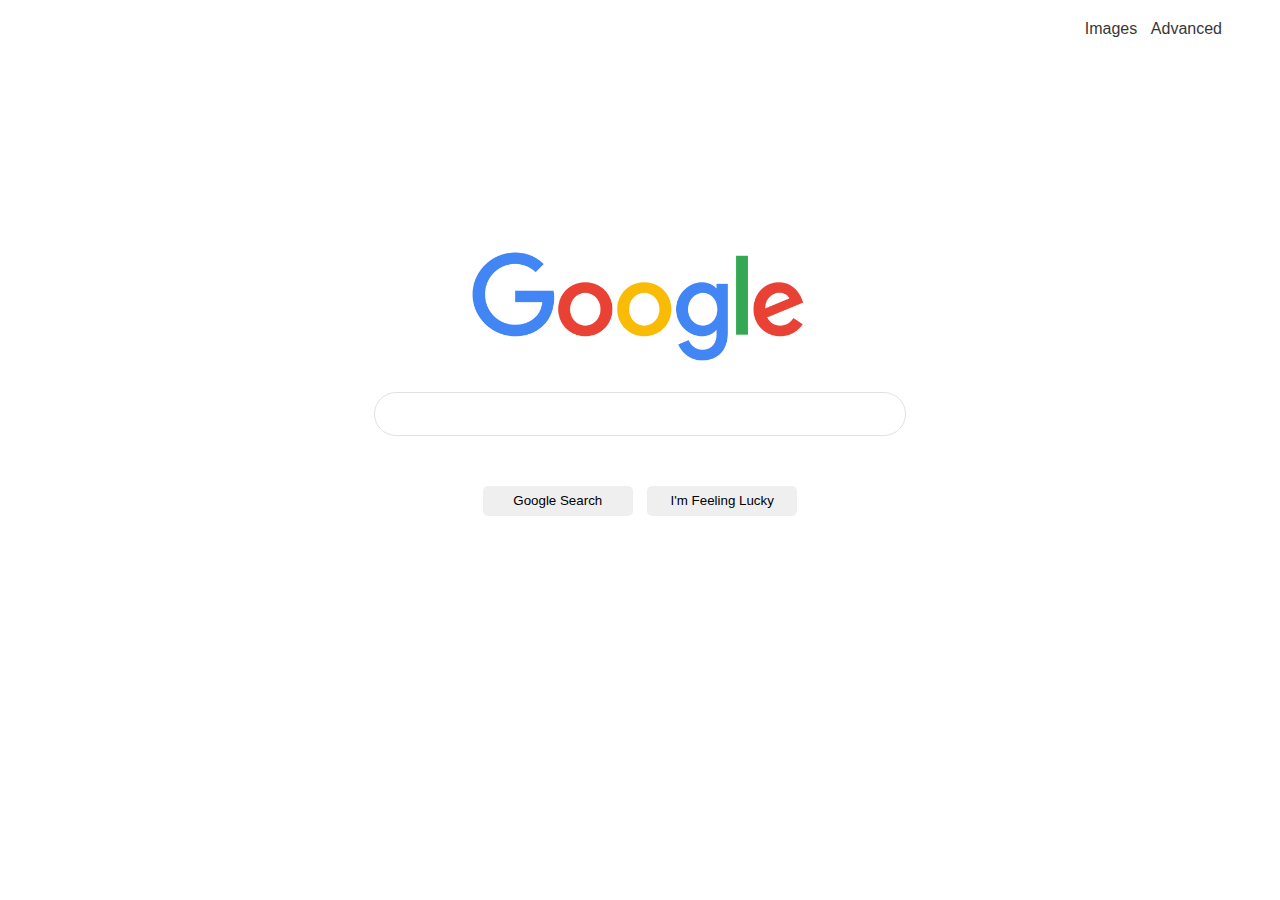
<file: search/index.html>
<!DOCTYPE html>
<html lang="en">
  <head>
    <title>Search</title>
    <link rel="stylesheet" href="style.css" />
  </head>

  <body>
    <div class="other-search-options">
      <a href="image-search.html">Images</a>
      <a href="advanced-search.html">Advanced</a>
    </div>

    <div class="logo-container">
      <img id="google-img" src="Logo.png" alt="Google Logo" />
    </div>
    <div class="search-container">
      <form action="https://www.google.com/search">
        <div class="search-input">
          <input id="search-box" type="text" name="q" />
        </div>
        <div class="search-button">
          <input id="submit" type="submit" value="Google Search" />
          <input
            id="feeling-lucky"
            type="submit"
            name="btnI"
            value="I'm Feeling Lucky"
          />
        </div>
      </form>
    </div>
  </body>
</html>
</file>
<file: search/style.css>
html {
  font-family: Arial, Helvetica, sans-serif;
}

a {
  padding-right: 10px;
  color: #373737;
  text-decoration: none;
}
.other-search-options {
  text-align: right;
  margin: 20px 40px;
}
.search-input,
.search-button {
  text-align: center;
  margin: 10px;
}
#search-box {
  width: 40%;
  min-width: 380px;
  height: 40px;
  border-radius: 25px;
  border: 1px solid #dfe1e5;
  margin-bottom: 40px;
  padding-left: 30px;
}

#submit,
#feeling-lucky {
  width: 150px;
  height: 30px;
  border-radius: 5px;
  border-width: 1px;
  margin: auto 5px auto 5px;
  border: none;
}
#google-img {
  width: 400px;
  height: auto;
}
.logo-container {
  justify-content: center;
  display: flex;
  align-items: center;
  margin-top: 200px;
}
#advanced-google-img {
  width: 400px;
  height: auto;
}
.advanced-logo-container {
  justify-content: center;
  display: flex;
  align-items: center;
  margin: 0% 70% 40px 0%;
  min-width: 400px;
}
.search-container {
  justify-content: center;
}
.advanced-search-container {
  width: 80%;
  min-width: 600px;
}
.advanced-search-label {
  margin-left: 10%;
  justify-content: left;
  width: 20%;
}
.advanced-search-button {
  text-align: right;
}
.advanced-search-button input {
  text-align: center;
  background-color: rgb(66, 133, 244);
  color: white;
  width: 200px;
  height: 30px;
  border-radius: 5px;
  border-width: 1px;
}
.advanced-search-input {
  width: 100%;
}
.advanced-search-box {
  width: 50%;
  margin-left: 20%;
}
.advanced-search-input div {
  display: flex;
  margin-bottom: 10px;
}
</file>
